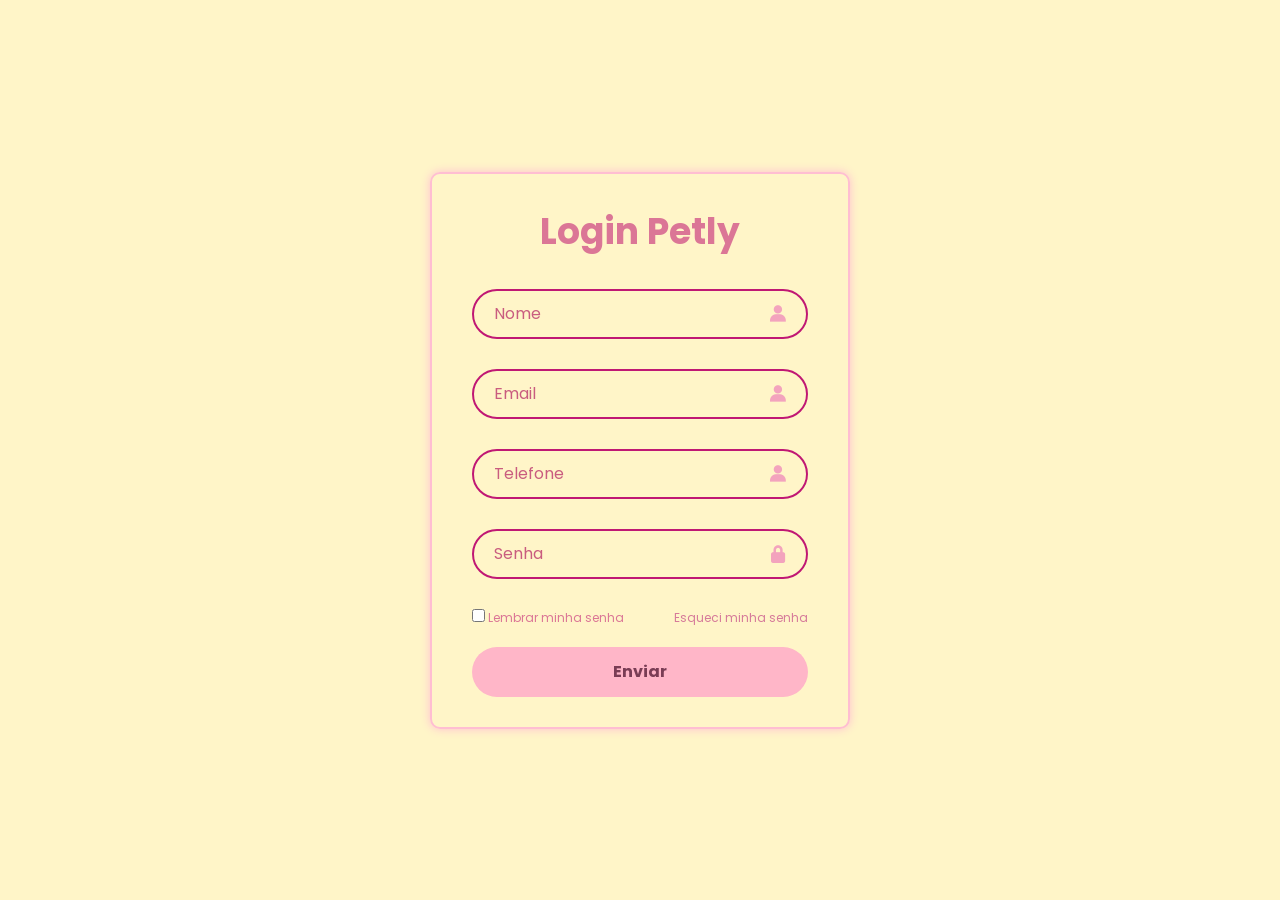
<file: index.html>
<!DOCTYPE html>
<html lang="pt-br">

<!-- HEAD: configurações do site (metadados, links externos, título da página) -->
<head>
    <meta charset="UTF-8">
    <meta name="viewport" content="width=device-width, initial-scale=1.0">
    
    <!-- Biblioteca de ícones -->
    <link href='https://unpkg.com/boxicons@2.1.4/css/boxicons.min.css' rel='stylesheet'>
    
    <!-- Conexão com o arquivo CSS -->
    <link rel="stylesheet" href="index.css">
    
    <!-- Nome que aparece na aba do navegador -->
    <title>Petly</title>
</head>

<!-- BODY: tudo que aparece visualmente para o usuário -->
<body>

    <!-- MAIN: área principal da página -->
    <main class="container">

        <!-- FORM: formulário que coleta os dados do usuário -->
        <form>

            <!-- Título do formulário -->
            <h1> Login Petly</h1>

        <!-- INPUT-BOX: campo de entrada para o nome -->
        <div class="input-box">
            <input placeholder="Nome" type="text"required>
            <i class="bx bxs-user"></i>
        </div>

        <!-- INPUT-BOX: campo de entrada para o email -->
        <div class="input-box">
            <input placeholder="Email" type="email"required>
            <i class="bx bxs-user"></i>
        </div>

        <!-- INPUT-BOX: campo de entrada para telefone com limite de 11 números -->
        <div class="input-box">
             <input placeholder="Telefone" type="tel"maxlength="11" pattern="[0-9]{11}"required>
            <i class="bx bxs-user"></i>
        </div>

        <!-- INPUT-BOX: campo de senha -->
        <div class="input-box">
            <input placeholder="Senha" type="password"required>
            <i class="bx bxs-lock-alt"></i>
        </div>

            <!-- REMEMBER-FORGOT: área de lembrar senha e recuperação de senha -->
            <div class="remember-forgot">
                <label>
                <input type="checkbox">
                Lembrar minha senha
                </label>
                <a href="#">Esqueci minha senha</a>
            </div>

            <!-- BOTÃO: envia os dados do formulário -->
            <button type="submit" class="login">Enviar</button>

        </form>
    </main>
</body>
</html>
</file>
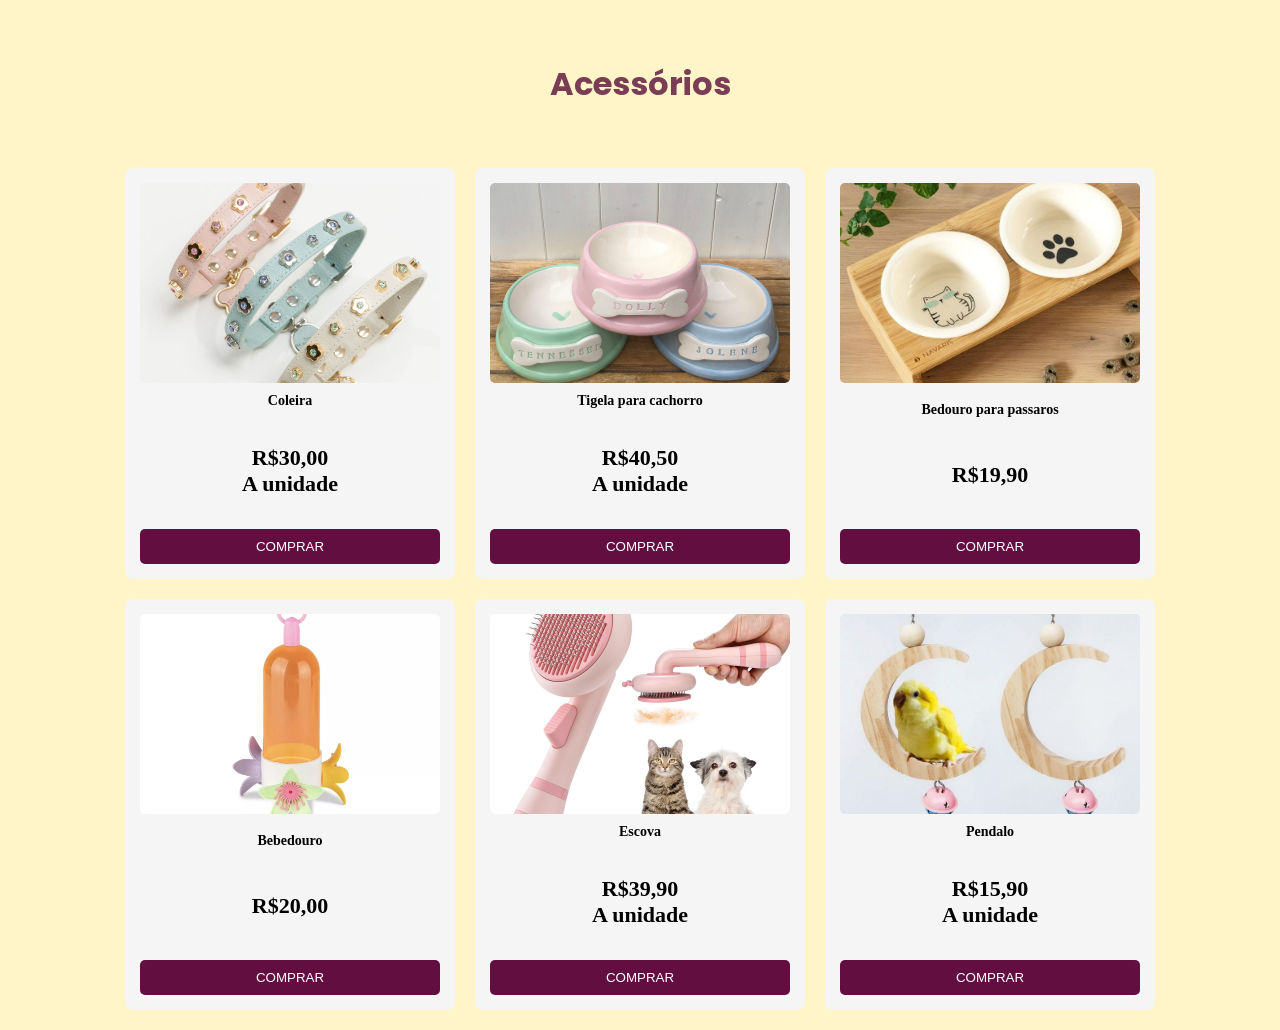
<file: Acessorios.html>
<!DOCTYPE html>
<html lang="pt-br">
<head>
    <meta charset="UTF-8">
    <meta name="viewport" content="width=device-width, initial-scale=1.0">
    <title>Petly</title>
    <link rel="stylesheet" href="Acessorios.css">
</head>
<body>
    <form>
        <h1> Acessórios </h1>
        <div class="produto">
            <img src="coleira pra cachorro.jpg" alt="Coleira">
            <h3>Coleira</h3>
            <p class="preco">R$30,00 <br> A unidade </p>
            <button type="button">COMPRAR</button>
        </div>
        <div class="produto">
            <img src="tigela pra cachorro.jpg" alt="tigela">
            <h3>Tigela para cachorro</h3>
            <p class="preco">R$40,50<br> A unidade</p>
            <button type="button">COMPRAR</button>
        </div>
        <div class="produto">
            <img src="tigela pra gato.jpg" alt="tigela">
            <h3>Bedouro para passaros</h3>
            <p class="preco">R$19,90 </p>
            <button type="button">COMPRAR</button>
        </div>
        <div class="produto">
            <img src="bebedouro passainho.jpg" alt="Bebedouro">
            <h3>Bebedouro</h3>
            <p class="preco">R$20,00 </p>
            <button type="button">COMPRAR</button>
        </div>
        <div class="produto">
            <img src="escova pra pelo.jpg" alt="Escova">
            <h3>Escova</h3>
            <p class="preco">R$39,90 <br>A unidade</p>
            <button type="button">COMPRAR</button>
        </div>
        <div class="produto">
            <img src="apoio.jpg" alt="apoio">
            <h3>Pendalo</h3>
            <p class="preco">R$15,90 <br>A unidade</p>
            <button type="button">COMPRAR</button>
        </div>
    </form>
    
</body>
</html>
</file>
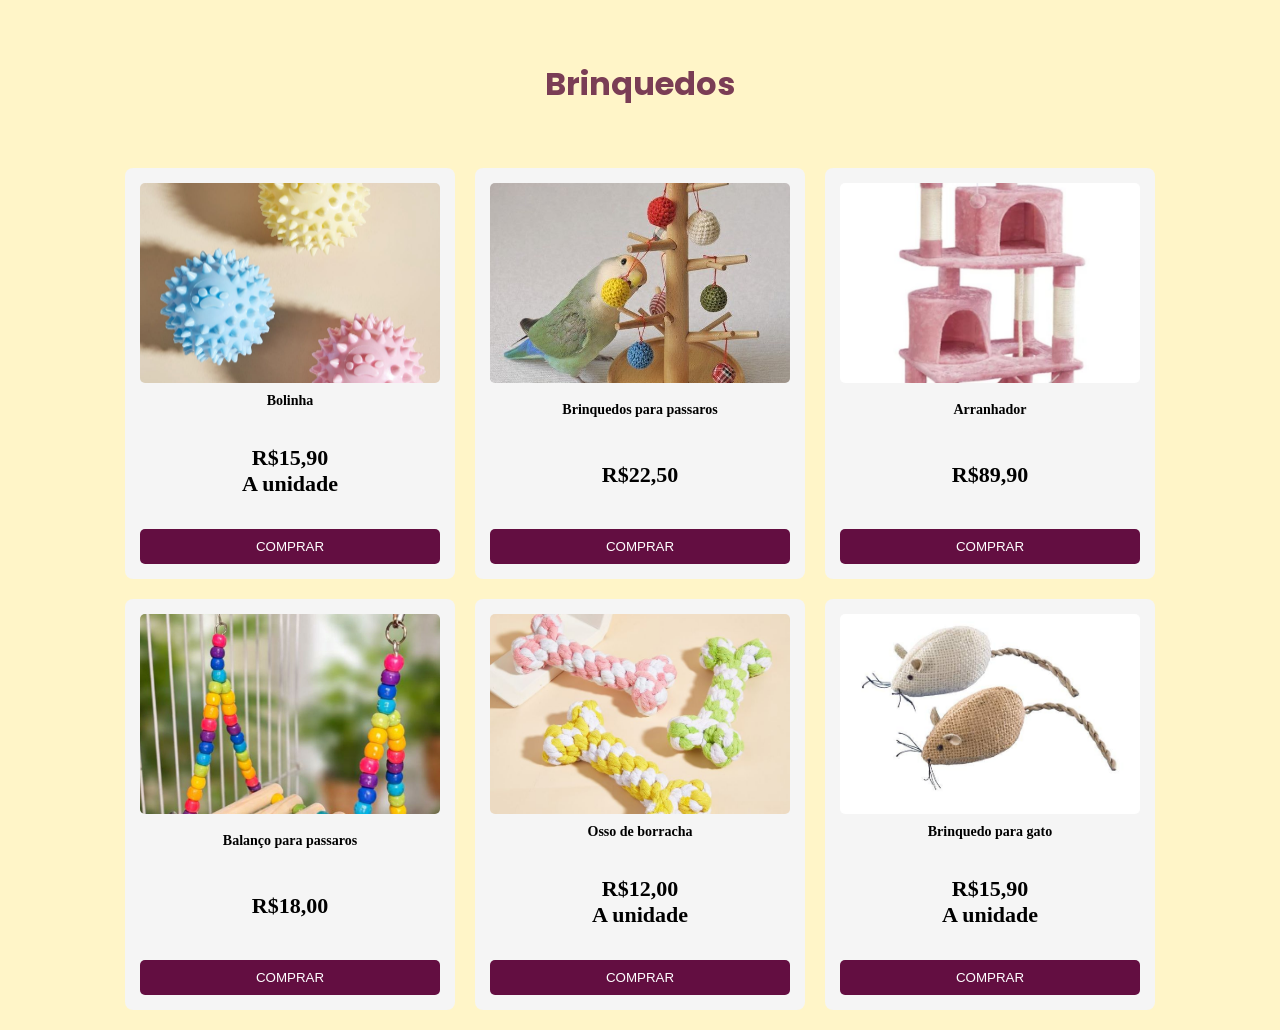
<file: Brinquedos.html>
<!DOCTYPE html>
<html lang="pt-br">
<head>
    <meta charset="UTF-8">
    <meta name="viewport" content="width=device-width, initial-scale=1.0">
    <title>Petly</title>
    <link rel="stylesheet" href="Brinquedos.css">
</head>
<body>
    <form>
        <h1> Brinquedos </h1>
        <div class="produto">
            <img src="Brinquedo1.jpg" alt="Bolinha pra cachorro">
            <h3>Bolinha</h3>
            <p class="preco">R$15,90 <br> A unidade</p>
            <button type="button">COMPRAR</button>
        </div>
        <div class="produto">
            <img src="brinquedo para passarinho.jpg" alt="Brinquedo para passaros">
            <h3>Brinquedos para passaros</h3>
            <p class="preco">R$22,50</p>
            <button type="button">COMPRAR</button>
        </div>
        <div class="produto">
            <img src="arranhador pra gato.jpg" alt="Arranhador">
            <h3>Arranhador</h3>
            <p class="preco">R$89,90 </p>
            <button type="button">COMPRAR</button>
        </div>
        <div class="produto">
            <img src="negocio de pendurar passarinho.jpg" alt="Balanço para passaros">
            <h3>Balanço para passaros</h3>
            <p class="preco">R$18,00 </p>
            <button type="button">COMPRAR</button>
        </div>
        <div class="produto">
            <img src="osso de brinquedo.jpg" alt="Osso de borracha">
            <h3>Osso de borracha</h3>
            <p class="preco">R$12,00 <br>A unidade</p>
            <button type="button">COMPRAR</button>
        </div>
        <div class="produto">
            <img src="rato pra gato.jpg" alt="Brinquedo para gato">
            <h3>Brinquedo para gato</h3>
            <p class="preco">R$15,90 <br>A unidade</p>
            <button type="button">COMPRAR</button>
        </div>
    </form>
    
</body>
</html>
</file>
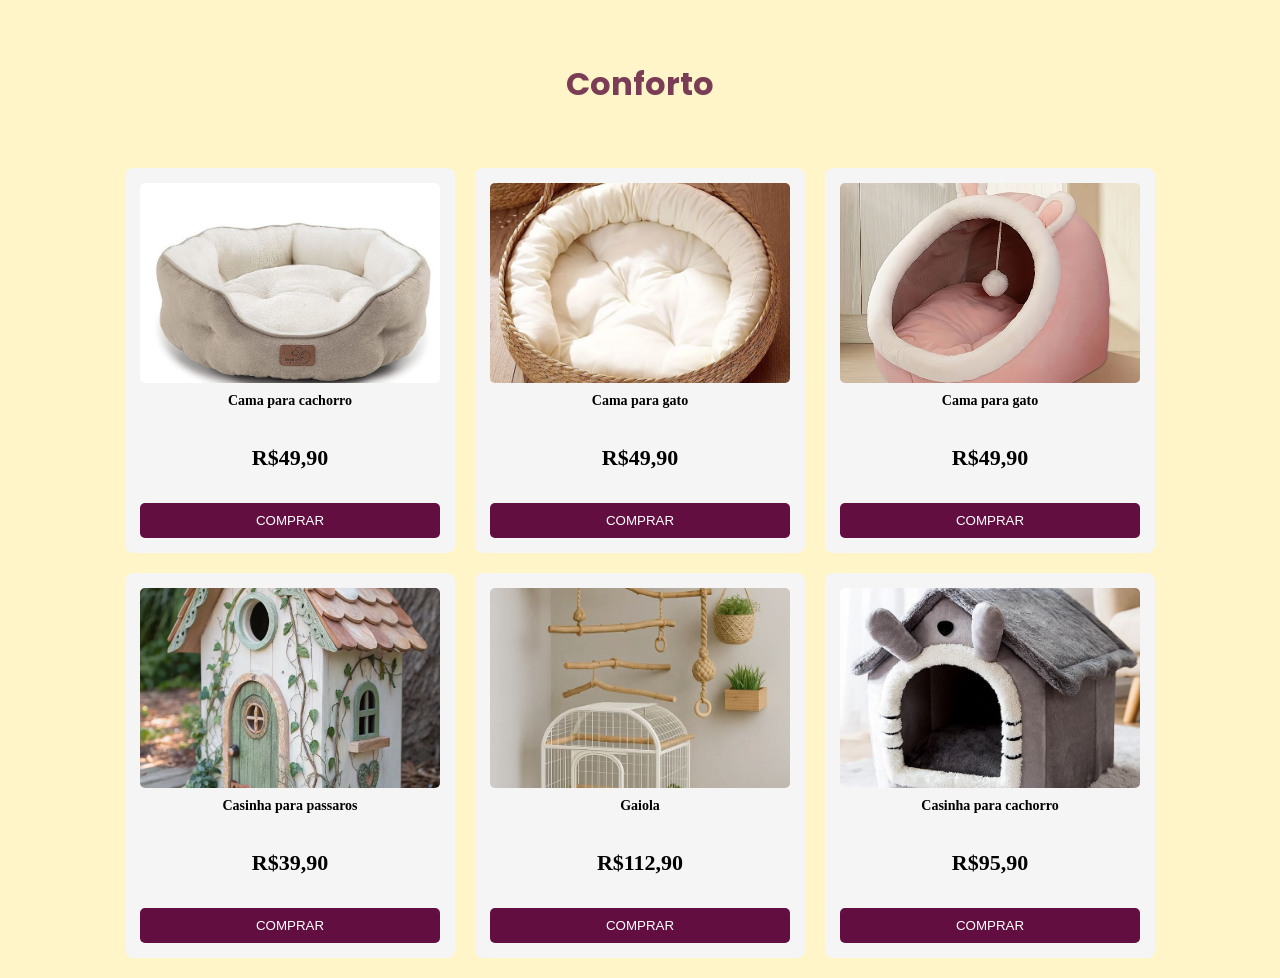
<file: Casinhas.html>
<!DOCTYPE html>
<html lang="pt-br">
<head>
    <meta charset="UTF-8">
    <meta name="viewport" content="width=device-width, initial-scale=1.0">
    <title>Petly</title>
    <link rel="stylesheet" href="Casinhas.css">
</head>
<body>
    <form>
        <h1> Conforto </h1>
        <div class="produto">
            <img src="cama pra cachorro.jpg" alt="Cama para cachorro">
            <h3>Cama para cachorro</h3>
            <p class="preco">R$49,90 <br></p>
            <button type="button">COMPRAR</button>
        </div>
        <div class="produto">
            <img src="cama pragato 2.jpg" alt="cama para gato">
            <h3>Cama para gato</h3>
            <p class="preco">R$49,90</p>
            <button type="button">COMPRAR</button>
        </div>
        <div class="produto">
            <img src="cama pra gato.jpg" alt="Cama para gato">
            <h3>Cama para gato</h3>
            <p class="preco">R$49,90 </p>
            <button type="button">COMPRAR</button>
        </div>
        <div class="produto">
            <img src="casinha pra passarinho.jpg" alt="Casinha pra passarinho">
            <h3>Casinha para passaros</h3>
            <p class="preco">R$39,90 </p>
            <button type="button">COMPRAR</button>
        </div>
        <div class="produto">
            <img src="gaiola pra passarinho.jpg" alt="gaiola">
            <h3>Gaiola</h3>
            <p class="preco">R$112,90 </p>
            <button type="button">COMPRAR</button>
        </div>
        <div class="produto">
            <img src="casinha.jpg" alt="Casinha">
            <h3>Casinha para cachorro</h3>
            <p class="preco">R$95,90 </p>
            <button type="button">COMPRAR</button>
        </div>
    </form>
    
</body>
</html>
</file>
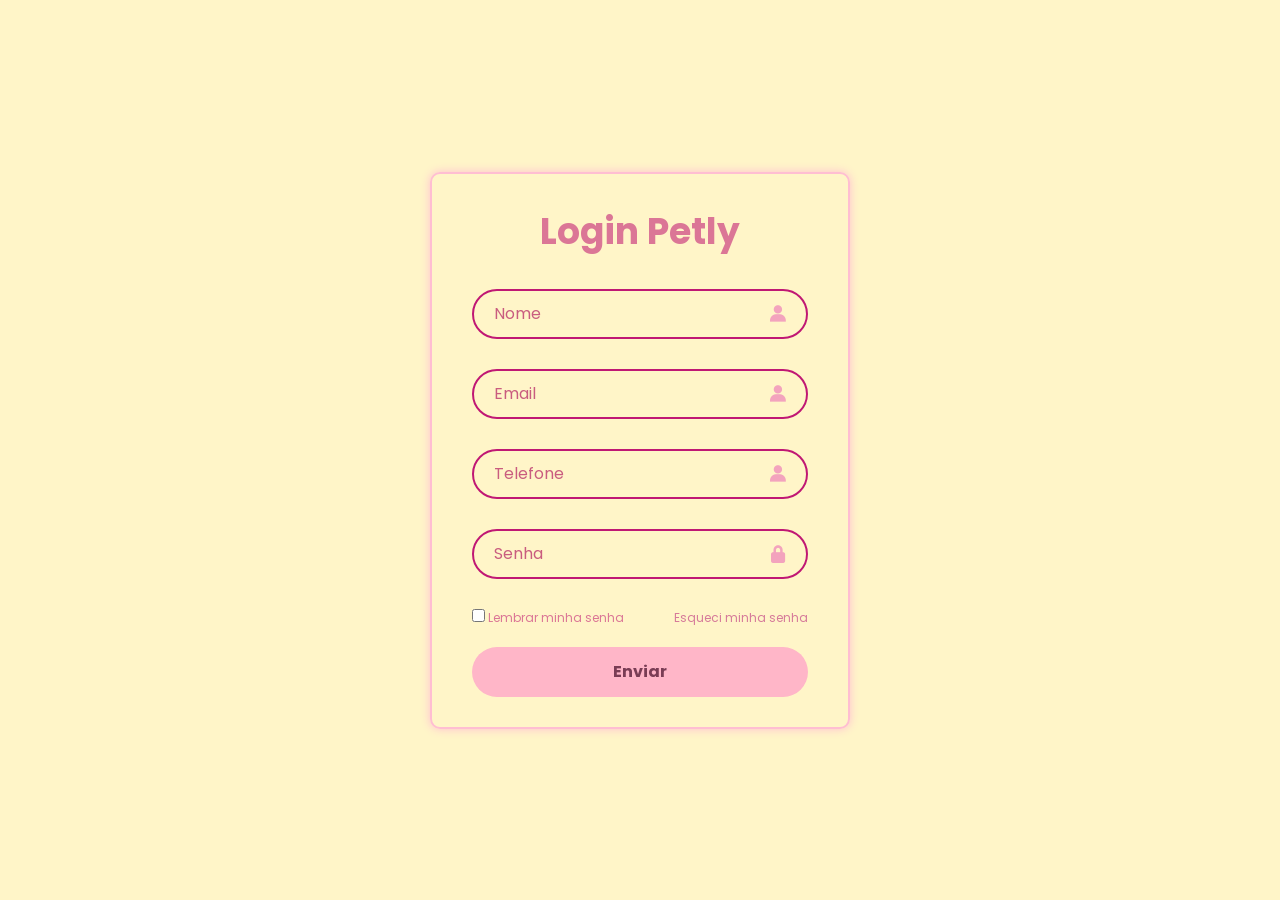
<file: Petly.html>
<!DOCTYPE html>
<html lang="pt-br">

<!-- HEAD: configurações do site (metadados, links externos, título da página) -->
<head>
    <meta charset="UTF-8">
    <meta name="viewport" content="width=device-width, initial-scale=1.0">
    
    <!-- Biblioteca de ícones -->
    <link href='https://unpkg.com/boxicons@2.1.4/css/boxicons.min.css' rel='stylesheet'>
    
    <!-- Conexão com o arquivo CSS -->
    <link rel="stylesheet" href="index.css">
    
    <!-- Nome que aparece na aba do navegador -->
    <title>Petly</title>
</head>

<!-- BODY: tudo que aparece visualmente para o usuário -->
<body>

    <!-- MAIN: área principal da página -->
    <main class="container">

        <!-- FORM: formulário que coleta os dados do usuário -->
        <form>

            <!-- Título do formulário -->
            <h1> Login Petly</h1>

        <!-- INPUT-BOX: campo de entrada para o nome -->
        <div class="input-box">
            <input placeholder="Nome" type="text"required>
            <i class="bx bxs-user"></i>
        </div>

        <!-- INPUT-BOX: campo de entrada para o email -->
        <div class="input-box">
            <input placeholder="Email" type="email"required>
            <i class="bx bxs-user"></i>
        </div>

        <!-- INPUT-BOX: campo de entrada para telefone com limite de 11 números -->
        <div class="input-box">
             <input placeholder="Telefone" type="tel"maxlength="11" pattern="[0-9]{11}"required>
            <i class="bx bxs-user"></i>
        </div>

        <!-- INPUT-BOX: campo de senha -->
        <div class="input-box">
            <input placeholder="Senha" type="password"required>
            <i class="bx bxs-lock-alt"></i>
        </div>

            <!-- REMEMBER-FORGOT: área de lembrar senha e recuperação de senha -->
            <div class="remember-forgot">
                <label>
                <input type="checkbox">
                Lembrar minha senha
                </label>
                <a href="#">Esqueci minha senha</a>
            </div>

            <!-- BOTÃO: envia os dados do formulário -->
            <button type="submit" class="login">Enviar</button>

        </form>
    </main>
</body>
</html>
</file>
<file: index.css>
/* (IMPORTAÇÃO DE FONTE)
Importa a fonte Poppins do Google Fonts para ser usada no site */
@import url('https://fonts.googleapis.com/css2?family=Poppins:ital,wght@0,100;0,200;0,300;0,400;0,500;0,600;0,700;0,800;0,900;1,100;1,200;1,300;1,400;1,500;1,600;1,700;1,800;1,900&display=swap');

/* (CONFIGURAÇÃO GLOBAL)
Define configurações padrão para todos os elementos da página */
* {
    margin:0;
    padding:0;
    box-sizing:border-box;
    font-family: "Poppins", sans-serif;
}

/* (ESTILO DO BODY)
Responsável por centralizar todo o conteúdo da página e definir o fundo */
body {
    display: flex;
    justify-content: center;
    align-items: center;
    min-height: 100vh;
    background-color: rgb(255, 245, 200);
}

/* (CONTAINER DO FORMULÁRIO)
Define o estilo da caixa principal onde fica o formulário */
.container {
    width: 420px;
    background-color: transparent;
    border: 2px solid rgb(255, 190, 210);
    border-radius: 10px;
    color: rgb(219, 118, 150);
    padding: 30px 40px;
    box-shadow: 0 0 10px rgba(255,190,210);
}

/* (TÍTULO DO FORMULÁRIO)
Estiliza o título dentro do container */
.container h1 {
    font-size: 36px;
    text-align: center;
}

/* (CAIXA DOS CAMPOS)
Estrutura que organiza cada campo de entrada do formulário */
.input-box {
    position: relative;
    width: 100%;
    height: 50px;
    margin: 30px 0;
}

/* (ESTILO DOS INPUTS)
Define aparência dos campos de digitação */
.input-box input{
    width: 100%;
    height: 100%;
    background-color: transparent;
    border: 2px solid rgb(255, 190, 210);
    border-radius: 40px;
    outline: none;
    font-size: 16px;
    color: #c95c7f;
    padding: 20px 45px 20px 20px;
}

/* (PLACEHOLDER DOS INPUTS)
Define a aparência do texto de exemplo dentro dos campos */
.input-box input::placeholder {
    color: #c95c7f;
}

/* (ÍCONE DO INPUT)
Responsável por posicionar e estilizar o ícone dentro do campo */
.input-box i {
    position: absolute;
    right: 20px;
    top: 50%;
    transform: translateY(-50%);
    font-size: 20px;
    color: #f3a3bd;
    font-weight: 600;
}

/* (SEÇÃO LEMBRAR SENHA / ESQUECI SENHA)
Organiza o checkbox e o link */
.remember-forgot{
    display: flex;
    justify-content: space-between;
    align-items: center;
    font-size: 12px;
}

/* (LABEL DO CHECKBOX)
Evita quebra de linha no texto */
.remember-forgot label{
    white-space: nowrap;
}

/* (LINK ESQUECI MINHA SENHA)
Define aparência do link */
.remember-forgot a{
    text-decoration: none;
    color: #d67a9a;
    
}
/* (CHECKBOX - COR DE PREENCHIMENTO) */
.remember-forgot input[type="checkbox"]{
    accent-color: rgb(255, 255, 178);
}

/* (HOVER DO LINK)
Estilo aplicado quando o mouse passa sobre o link */
.remember-forgot a:hover{
    text-decoration: underline;
}

/* (BOTÃO DE ENVIO)
Estiliza o botão de login/enviar */
.login {
    width: 100%;
    height: 50px;
    background-color: #ffb6c8;
    border: none;
    border-radius: 40px;
    cursor: pointer;
    font-size: 16px;
    color: #7a3d55;
    margin-top: 20px;
    font-weight: 700;
}

/* (INPUT INVÁLIDO)
Define estilo quando o campo não foi preenchido corretamente */
input:invalid {
    border-color: rgb(192, 24, 116);
}

/* (INPUT VÁLIDO)
Define estilo quando o campo foi preenchido corretamente */
input:valid {
    border-color: rgb(255, 190, 210);
}
</file>
<file: Acessorios.css>
@import url('https://fonts.googleapis.com/css2?family=Poppins:ital,wght@0,100;0,200;0,300;0,400;0,500;0,600;0,700;0,800;0,900;1,100;1,200;1,300;1,400;1,500;1,600;1,700;1,800;1,900&display=swap');

body {
    display: flex;
    flex-direction: column; /* Organiza os itens de cima para baixo */
    align-items: center;    /* Centraliza na horizontal */
    justify-content: flex-start; /* Alinha ao topo (início) */
    min-height: 100vh;
    background-color: rgb(255, 245, 200);
    margin: 0; /* Garante que não haja folgas nas bordas */
}

h1 {
    width: 100%; /* Faz o título ocupar o topo inteiro */
    margin: 0;
    padding: 40px 0; /* Ajuste o espaço interno como preferir */
    text-align: center;
    font-family:"Poppins", sans-serif; 
    color: #7a3d55;;
    
}
form, .container {
    display: flex;
    flex-wrap: wrap; /* Permite que os produtos pulem de linha se não couberem */
    justify-content: center;
    gap: 20px; /* Espaçamento entre os produtos */
    padding: 20px;
}

.produto {
    width: 300px;
    background: #f5f5f5;
    padding: 15px;
    border-radius: 8px;
    text-align: center;
    /* Adicionado para garantir que o card não estique estranhamente */
    display: flex;
    flex-direction: column;
    justify-content: space-between;
}

.produto img {
    width: 100%;
    height: 200px; /* Altura fixa para manter a simetria */
    object-fit: cover; /* Corta a imagem sem distorcer para caber no espaço */
    border-radius: 5px;
}

.produto h3 {
    font-size: 14px;
    margin-top: 10px;
}

.preco {
    font-size: 22px;
    font-weight: bold;
}

.parcelas {
    font-size: 14px;
    color: gray;
}

button {
    width: 100%;
    padding: 10px;
    background: #630e41;
    border: none;
    color: rgb(255, 255, 255);
    margin-top: 10px;
    border-radius: 5px;
    cursor: pointer; /* Adicionado para indicar clique */
}
</file>
<file: Brinquedos.css>
@import url('https://fonts.googleapis.com/css2?family=Poppins:ital,wght@0,100;0,200;0,300;0,400;0,500;0,600;0,700;0,800;0,900;1,100;1,200;1,300;1,400;1,500;1,600;1,700;1,800;1,900&display=swap');

body {
    display: flex;
    flex-direction: column; /* Organiza os itens de cima para baixo */
    align-items: center;    /* Centraliza na horizontal */
    justify-content: flex-start; /* Alinha ao topo (início) */
    min-height: 100vh;
    background-color: rgb(255, 245, 200);
    margin: 0; /* Garante que não haja folgas nas bordas */
}

h1 {
    width: 100%; /* Faz o título ocupar o topo inteiro */
    margin: 0;
    padding: 40px 0; /* Ajuste o espaço interno como preferir */
    text-align: center;
    font-family:"Poppins", sans-serif; 
    color: #7a3d55;;
    
}
form, .container {
    display: flex;
    flex-wrap: wrap; /* Permite que os produtos pulem de linha se não couberem */
    justify-content: center;
    gap: 20px; /* Espaçamento entre os produtos */
    padding: 20px;
}

.produto {
    width: 300px;
    background: #f5f5f5;
    padding: 15px;
    border-radius: 8px;
    text-align: center;
    /* Adicionado para garantir que o card não estique estranhamente */
    display: flex;
    flex-direction: column;
    justify-content: space-between;
}

.produto img {
    width: 100%;
    height: 200px; /* Altura fixa para manter a simetria */
    object-fit: cover; /* Corta a imagem sem distorcer para caber no espaço */
    border-radius: 5px;
}

.produto h3 {
    font-size: 14px;
    margin-top: 10px;
}

.preco {
    font-size: 22px;
    font-weight: bold;
}

.parcelas {
    font-size: 14px;
    color: gray;
}

button {
    width: 100%;
    padding: 10px;
    background: #630e41;
    border: none;
    color: rgb(255, 255, 255);
    margin-top: 10px;
    border-radius: 5px;
    cursor: pointer; /* Adicionado para indicar clique */
}
</file>
<file: Casinhas.css>
@import url('https://fonts.googleapis.com/css2?family=Poppins:ital,wght@0,100;0,200;0,300;0,400;0,500;0,600;0,700;0,800;0,900;1,100;1,200;1,300;1,400;1,500;1,600;1,700;1,800;1,900&display=swap');

body {
    display: flex;
    flex-direction: column; /* Organiza os itens de cima para baixo */
    align-items: center;    /* Centraliza na horizontal */
    justify-content: flex-start; /* Alinha ao topo (início) */
    min-height: 100vh;
    background-color: rgb(255, 245, 200);
    margin: 0; /* Garante que não haja folgas nas bordas */
}

h1 {
    width: 100%; /* Faz o título ocupar o topo inteiro */
    margin: 0;
    padding: 40px 0; /* Ajuste o espaço interno como preferir */
    text-align: center;
    font-family:"Poppins", sans-serif; 
    color: #7a3d55;;
    
}
form, .container {
    display: flex;
    flex-wrap: wrap; /* Permite que os produtos pulem de linha se não couberem */
    justify-content: center;
    gap: 20px; /* Espaçamento entre os produtos */
    padding: 20px;
}

.produto {
    width: 300px;
    background: #f5f5f5;
    padding: 15px;
    border-radius: 8px;
    text-align: center;
    /* Adicionado para garantir que o card não estique estranhamente */
    display: flex;
    flex-direction: column;
    justify-content: space-between;
}

.produto img {
    width: 100%;
    height: 200px; /* Altura fixa para manter a simetria */
    object-fit: cover; /* Corta a imagem sem distorcer para caber no espaço */
    border-radius: 5px;
}

.produto h3 {
    font-size: 14px;
    margin-top: 10px;
}

.preco {
    font-size: 22px;
    font-weight: bold;
}

.parcelas {
    font-size: 14px;
    color: gray;
}

button {
    width: 100%;
    padding: 10px;
    background: #630e41;
    border: none;
    color: rgb(255, 255, 255);
    margin-top: 10px;
    border-radius: 5px;
    cursor: pointer; /* Adicionado para indicar clique */
}
</file>
